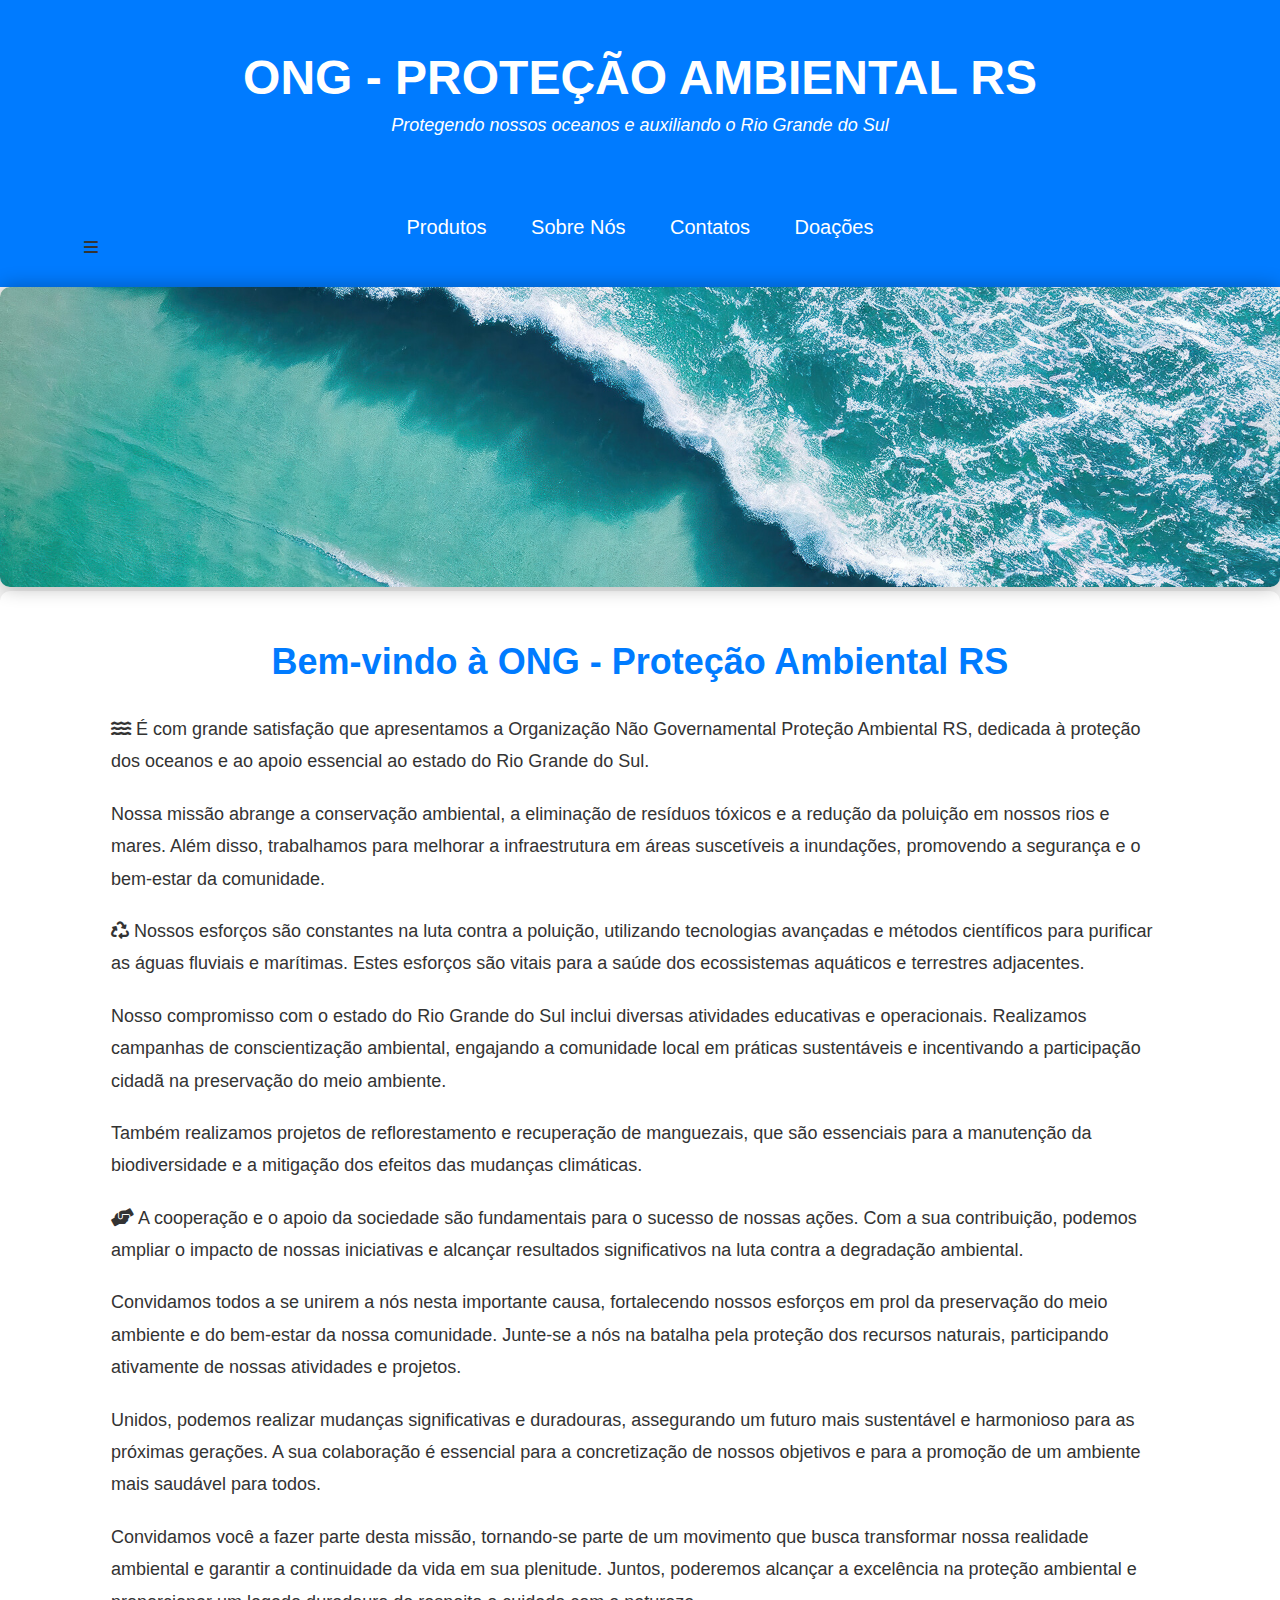
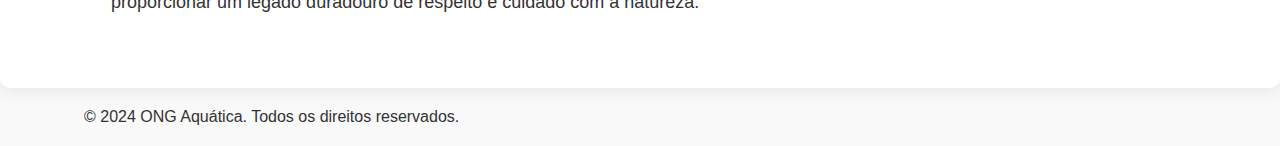
<file: index.html>
<!DOCTYPE html>
<html lang="pt-BR">
<head>
    <meta charset="UTF-8">
    <meta name="viewport" content="width=device-width, initial-scale=1.0">
    <title>ONG - Proteção Ambiental RS</title>
    <link rel="stylesheet" href="styles.css">
    <link rel="stylesheet" href="https://cdnjs.cloudflare.com/ajax/libs/font-awesome/6.0.0-beta3/css/all.min.css">
    <link rel="icon" href="images/favicon.ico" type="image/x-icon">
</head>
<body>
    <header>
        <div class="container">
            <div class="logo">
                <h1>ONG - Proteção Ambiental RS</h1>
                <p>Protegendo nossos oceanos e auxiliando o Rio Grande do Sul</p>
            </div>
        </div>
    </header>
    <nav>
        <div class="container">
            <ul>
                <li><a href="produtos.html">Produtos</a></li>
                <li><a href="index.html">Sobre Nós</a></li>
                <li><a href="contatos.html">Contatos</a></li>
                <li><a href="doacoes.html">Doações</a></li>
            </ul>
            <div class="menu-icon">
                <i class="fas fa-bars"></i>
            </div>
        </div>
    </nav>
    <section id="main-banner">
        <img src="oceano.jpg" alt="Banner Image" class="banner-image">
    </section>
    <section id="about">
        <div class="container">
            <h2>Bem-vindo à ONG - Proteção Ambiental RS</h2>
            <p class="intro-text">
                <i class="fas fa-water"></i> É com grande satisfação que apresentamos a Organização Não Governamental Proteção Ambiental RS, dedicada à proteção dos oceanos e ao apoio essencial ao estado do Rio Grande do Sul.
            </p>
            <p>
                Nossa missão abrange a conservação ambiental, a eliminação de resíduos tóxicos e a redução da poluição em nossos rios e mares. Além disso, trabalhamos para melhorar a infraestrutura em áreas suscetíveis a inundações, promovendo a segurança e o bem-estar da comunidade.
            </p>
            <p>
                <i class="fas fa-recycle"></i> Nossos esforços são constantes na luta contra a poluição, utilizando tecnologias avançadas e métodos científicos para purificar as águas fluviais e marítimas. Estes esforços são vitais para a saúde dos ecossistemas aquáticos e terrestres adjacentes.
            </p>
            <p>
                Nosso compromisso com o estado do Rio Grande do Sul inclui diversas atividades educativas e operacionais. Realizamos campanhas de conscientização ambiental, engajando a comunidade local em práticas sustentáveis e incentivando a participação cidadã na preservação do meio ambiente.
            </p>
            <p>
                Também realizamos projetos de reflorestamento e recuperação de manguezais, que são essenciais para a manutenção da biodiversidade e a mitigação dos efeitos das mudanças climáticas.
            </p>
            <p>
                <i class="fas fa-hands-helping"></i> A cooperação e o apoio da sociedade são fundamentais para o sucesso de nossas ações. Com a sua contribuição, podemos ampliar o impacto de nossas iniciativas e alcançar resultados significativos na luta contra a degradação ambiental.
            </p>
            <p>
                Convidamos todos a se unirem a nós nesta importante causa, fortalecendo nossos esforços em prol da preservação do meio ambiente e do bem-estar da nossa comunidade. Junte-se a nós na batalha pela proteção dos recursos naturais, participando ativamente de nossas atividades e projetos.
            </p>
            <p>
                Unidos, podemos realizar mudanças significativas e duradouras, assegurando um futuro mais sustentável e harmonioso para as próximas gerações. A sua colaboração é essencial para a concretização de nossos objetivos e para a promoção de um ambiente mais saudável para todos.
            </p>
            <p>
                Convidamos você a fazer parte desta missão, tornando-se parte de um movimento que busca transformar nossa realidade ambiental e garantir a continuidade da vida em sua plenitude. Juntos, poderemos alcançar a excelência na proteção ambiental e proporcionar um legado duradouro de respeito e cuidado com a natureza.
            </p>
        </div>
    </section>
    <footer>
        <div class="container">
            <p>&copy; 2024 ONG Aquática. Todos os direitos reservados.</p>
        </div>
    </footer>
</body>
</html>
</file>
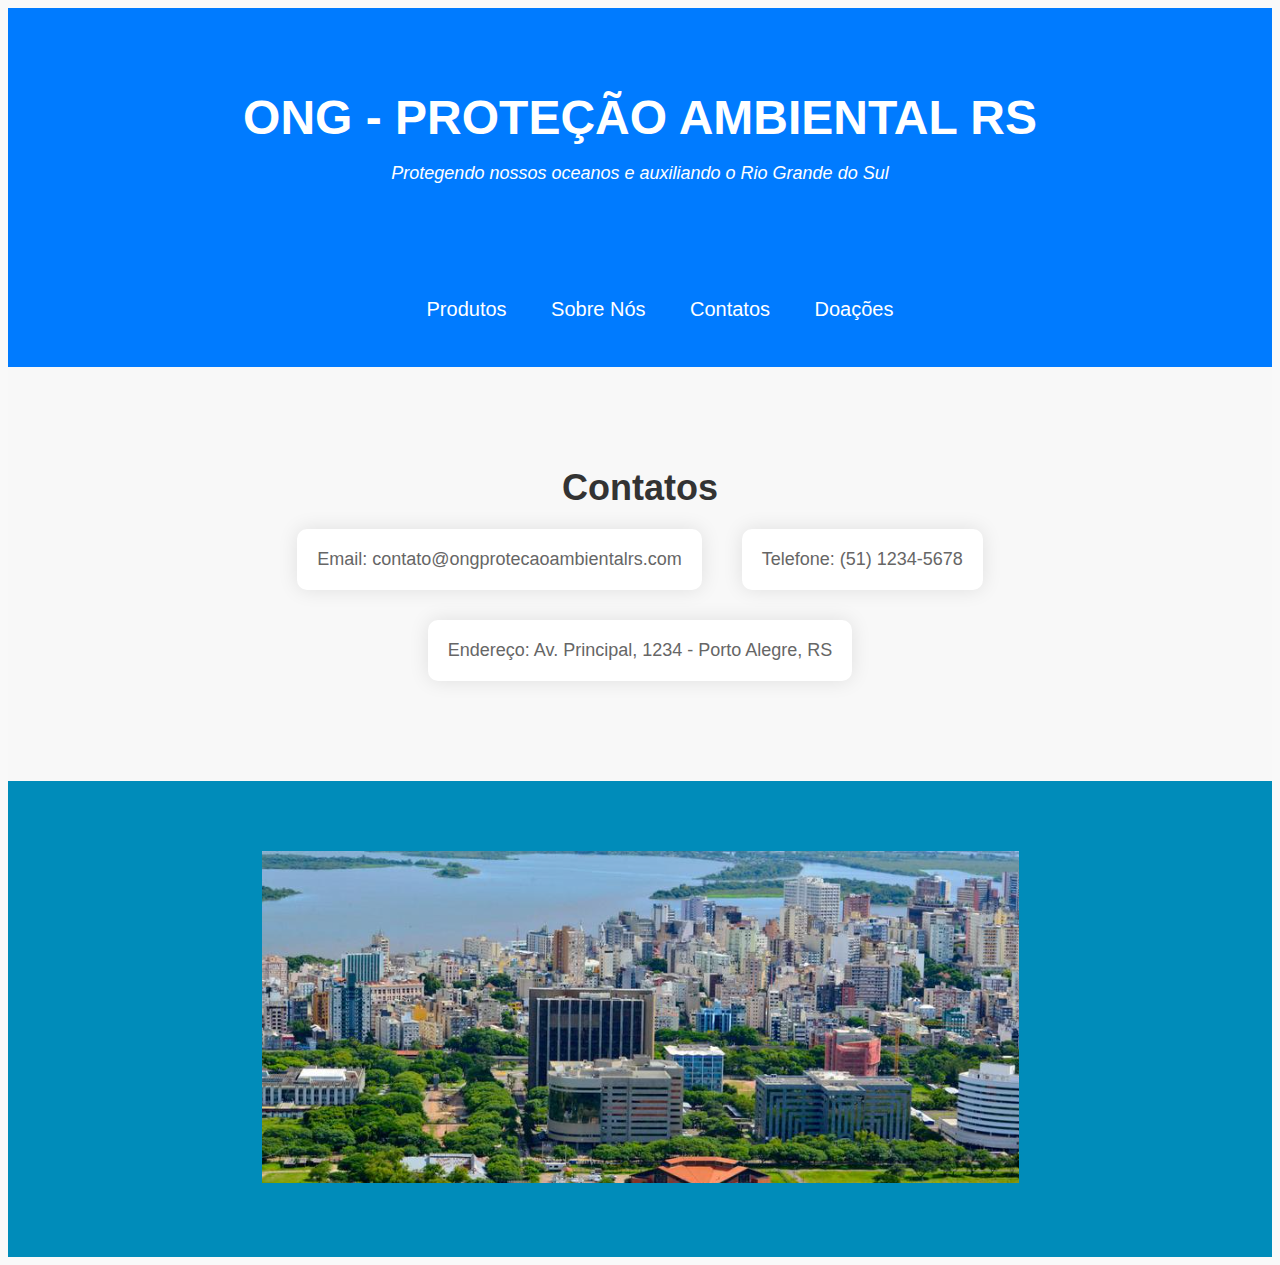
<file: contatos.html>
<!DOCTYPE html>
<html lang="pt-BR">
<head>
    <meta charset="UTF-8">
    <meta name="viewport" content="width=device-width, initial-scale=1.0">
    <title>Contatos - ONG Proteção Ambiental RS</title>
    <link rel="stylesheet" href="contatos.css">
    <link rel="icon" href="images/favicon.ico" type="image/x-icon">
</head>
<body>
    <header>
        <div class="container">
            <div class="logo">
                <h1>ONG - Proteção Ambiental RS</h1>
                <p>Protegendo nossos oceanos e auxiliando o Rio Grande do Sul</p>
            </div>
        </div>
    </header>
    <nav>
        <div class="container">
            <ul>
                <li><a href="produtos.html">Produtos</a></li>
                <li><a href="index.html">Sobre Nós</a></li>
                <li><a href="contatos.html">Contatos</a></li>
                <li><a href="doacoes.html">Doações</a></li>
            </ul>
            <div class="menu-icon">
                <i class="fas fa-bars"></i>
            </div>
        </div>
    </nav>
    <section id="contacts">
        <div class="container">
            <h2>Contatos</h2>
            <div class="contact-info">
                <div class="contact-item">
                    <i class="fas fa-envelope"></i>
                    <p>Email: contato@ongprotecaoambientalrs.com</p>
                </div>
                <div class="contact-item">
                    <i class="fas fa-phone"></i>
                    <p>Telefone: (51) 1234-5678</p>
                </div>
                <div class="contact-item">
                    <i class="fas fa-map-marker-alt"></i>
                    <p>Endereço: Av. Principal, 1234 - Porto Alegre, RS</p>
                </div>
            </div>
        </div>
    </section>
    <section id="banner">
        <div class="container">
            <img src="endereço.jpg" alt="Endereço">
        </div>
    </section>
</body>
</html>
</file>
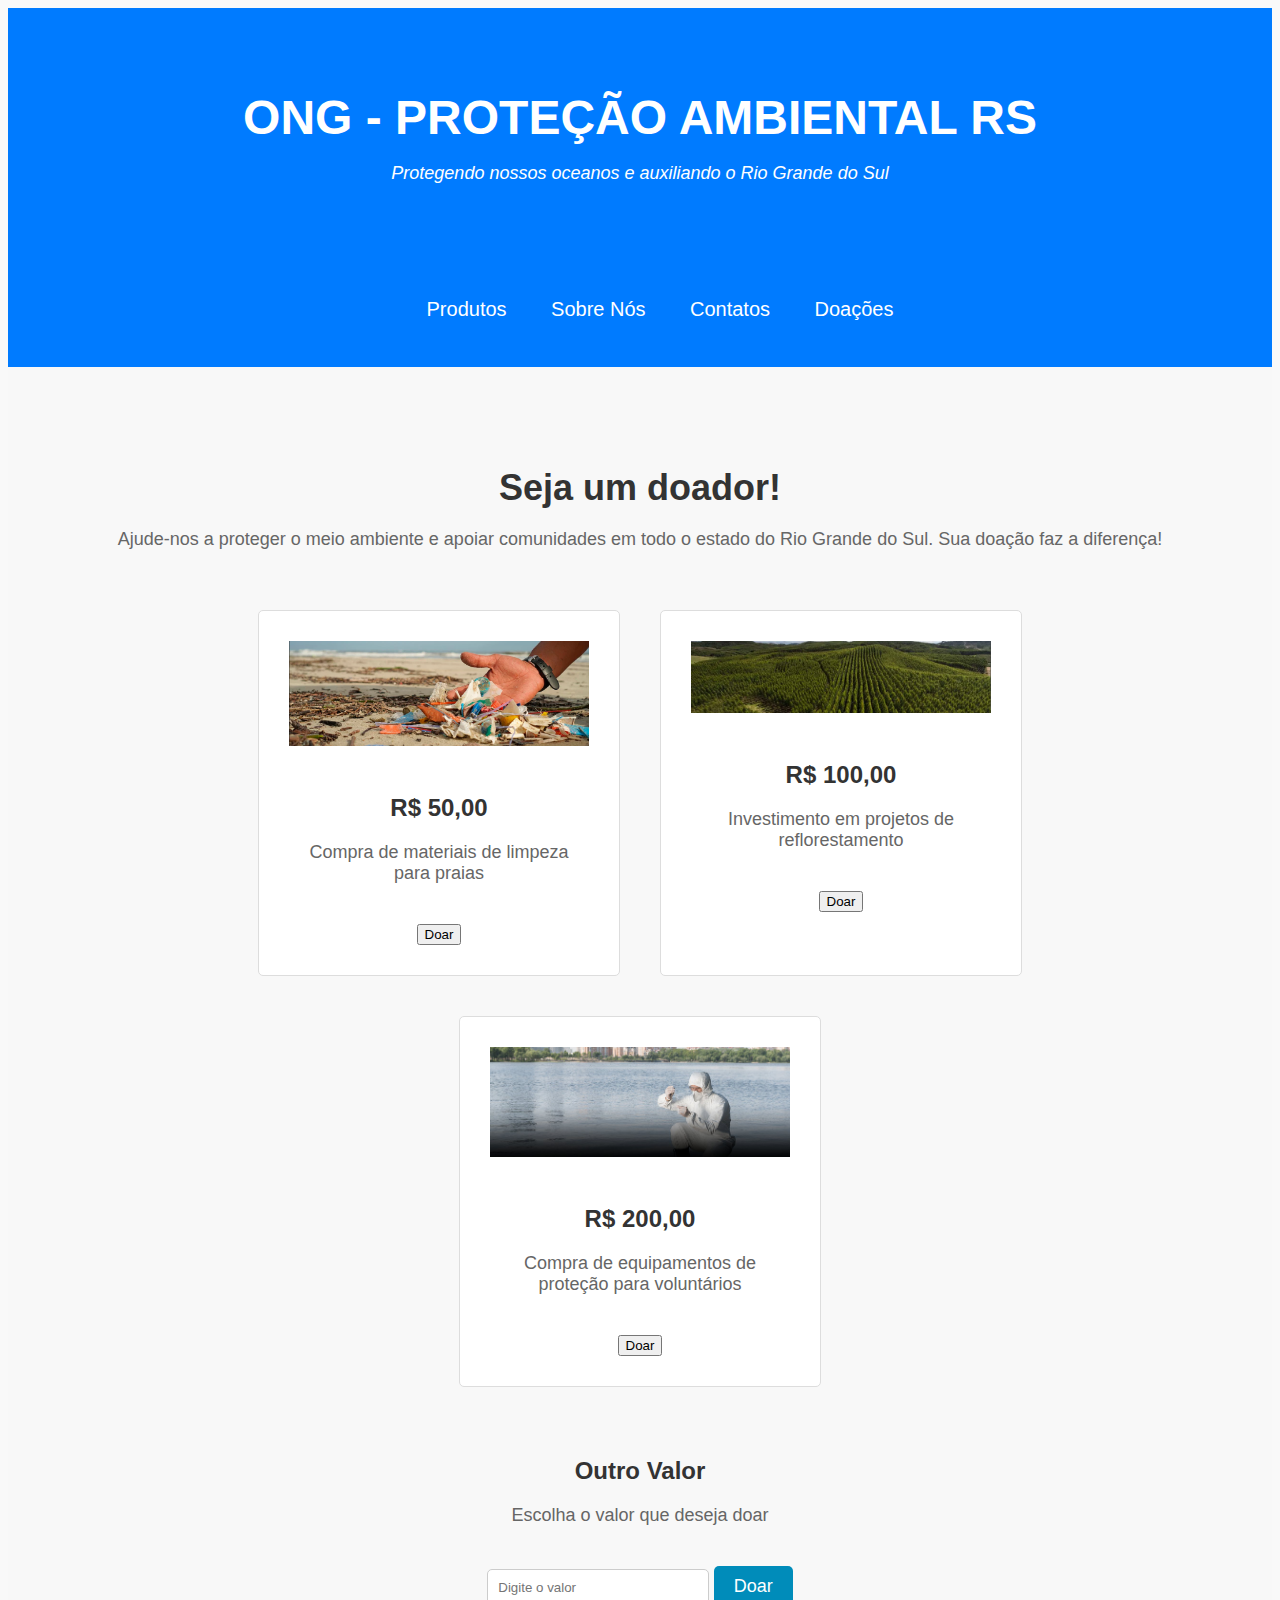
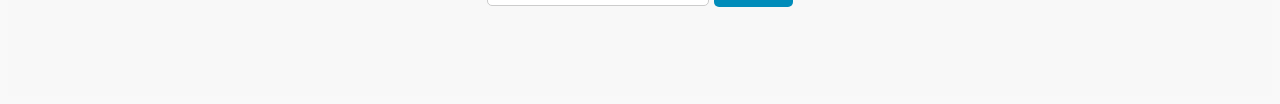
<file: doacoes.html>
<!DOCTYPE html>
<html lang="pt-BR">
<head>
    <meta charset="UTF-8">
    <meta name="viewport" content="width=device-width, initial-scale=1.0">
    <title>Doações - ONG Proteção Ambiental RS</title>
    <link rel="stylesheet" href="doacoes.css">
    <link rel="icon" href="images/favicon.ico" type="image/x-icon">
</head>
<body>
    <header>
        <div class="container">
            <div class="logo">
                <h1>ONG - Proteção Ambiental RS</h1>
                <p>Protegendo nossos oceanos e auxiliando o Rio Grande do Sul</p>
            </div>
        </div>
    </header>
    <nav>
        <div class="container">
            <ul>
                <li><a href="produtos.html">Produtos</a></li>
                <li><a href="index.html">Sobre Nós</a></li>
                <li><a href="contatos.html">Contatos</a></li>
                <li><a href="doacoes.html">Doações</a></li>
            </ul>
            <div class="menu-icon">
                <i class="fas fa-bars"></i>
            </div>
        </div>
    </nav>
    <section id="donations">
        <div class="container">
            <h2>Seja um doador!</h2>
            <p>Ajude-nos a proteger o meio ambiente e apoiar comunidades em todo o estado do Rio Grande do Sul. Sua doação faz a diferença!</p>
    
            <div class="donation-options">
                <div class="donation-option">
                    <img src="material-limpeza.jpg" alt="Material de Limpeza">
                    <h3>R$ 50,00</h3>
                    <p>Compra de materiais de limpeza para praias</p>
                    <button>Doar</button>
                </div>
                <div class="donation-option">
                    <img src="reflorestamento.jpg" alt="Reflorestamento">
                    <h3>R$ 100,00</h3>
                    <p>Investimento em projetos de reflorestamento</p>
                    <button>Doar</button>
                </div>
                <div class="donation-option">
                    <img src="equipamentos-protecao.jpg" alt="Equipamentos de Proteção">
                    <h3>R$ 200,00</h3>
                    <p>Compra de equipamentos de proteção para voluntários</p>
                    <button>Doar</button>
                </div>
            </div>
    
            <div class="custom-donation">
                <h3>Outro Valor</h3>
                <p>Escolha o valor que deseja doar</p>
                <input type="text" placeholder="Digite o valor">
                <button>Doar</button>
            </div>
        </div>
    </section>
</file>
<file: contatos.css>
/* Estilos para a seção de contatos */
#contacts {
    background-color: #f8f8f8;
    padding: 50px 0;
    text-align: center;
}

#contacts h2 {
    color: #333;
    font-size: 36px;
    margin-bottom: 20px;
}

.contact-info {
    display: flex;
    justify-content: center;
    flex-wrap: wrap;
}

.contact-item {
    margin: 0 20px;
    margin-bottom: 30px;
    padding: 20px;
    border-radius: 10px;
    background-color: #fff;
    box-shadow: 0 0 20px rgba(0, 0, 0, 0.1);
    transition: transform 0.3s ease;
}

.contact-item:hover {
    transform: translateY(-5px);
}

.contact-item i {
    font-size: 36px;
    color: #008CBA;
    margin-bottom: 10px;
}

.contact-item p {
    font-size: 18px;
    color: #666;
    margin: 0;
}

/* Estilos para o banner */
#banner {
    background-color: #008CBA; /* Cor de fundo do banner */
    color: #fff; /* Cor do texto do banner */
    padding: 50px 0;
    text-align: center;
}

#banner .container {
    max-width: 1200px;
    margin: 0 auto;
}
body {
    font-family: 'Open Sans', sans-serif;
    background-color: #f9f9f9;
    color: #333;
  }
  
  .container {
    width: 90%;
    max-width: 1200px;
    margin: 0 auto;
    padding: 20px;
  }
  
  header {
    background-color: #007bff;
    color: #fff;
    padding: 30px 0;
    text-align: center;
  }
  
  .logo h1 {
    font-size: 48px;
    font-weight: bold;
    margin-bottom: 10px;
    text-transform: uppercase;
  }
  
  .logo p {
    font-size: 18px;
    font-style: italic;
  }
  
  nav {
    background-color: #007bff;
    padding: 10px 0;
  }
  
  nav ul {
    list-style: none;
    text-align: center;
  }
  
  nav ul li {
    display: inline;
    margin: 0 20px;
  }
  
  nav ul li a {
    color: #fff;
    text-decoration: none;
    font-size: 20px;
    transition: color 0.3s;
  }
  
  nav ul li a:hover {
    color: #cceeff;
  }
</file>
<file: doacoes.css>
/* Estilos para a seção de doações */
#donations {
    background-color: #f8f8f8;
    padding: 50px 0;
    text-align: center;
}

#donations h2 {
    color: #333;
    font-size: 36px;
    margin-bottom: 20px;
}

#donations p {
    color: #666;
    font-size: 18px;
    margin-bottom: 40px;
}

.donation-options {
    display: flex;
    flex-wrap: wrap;
    justify-content: center;
}

.donation-option {
    background-color: #fff;
    border: 1px solid #ddd;
    border-radius: 5px;
    margin: 20px;
    padding: 30px;
    width: 300px;
    text-align: center;
    transition: transform 0.3s ease;
}

.donation-option:hover {
    transform: translateY(-5px);
}

.donation-option img {
    max-width: 100%;
    height: auto;
    margin-bottom: 20px;
}

.donation-option h3 {
    color: #333;
    font-size: 24px;
    margin-bottom: 20px;
}

.donation-option p {
    color: #666;
    font-size: 16px;
    margin-bottom: 20px;
}

.custom-donation {
    margin-top: 50px;
}

.custom-donation h3 {
    color: #333;
    font-size: 24px;
    margin-bottom: 20px;
}

.custom-donation input {
    width: 200px;
    padding: 10px;
    margin-bottom: 20px;
    border-radius: 5px;
    border: 1px solid #ccc;
}

.custom-donation button {
    background-color: #008CBA;
    color: #fff;
    border: none;
    border-radius: 5px;
    padding: 10px 20px;
    font-size: 18px;
    cursor: pointer;
    transition: background-color 0.3s ease;
}

.custom-donation button:hover {
    background-color: #005f6b;
}

body {
    font-family: 'Open Sans', sans-serif;
    background-color: #f9f9f9;
    color: #333;
  }
  
  .container {
    width: 90%;
    max-width: 1200px;
    margin: 0 auto;
    padding: 20px;
  }
  
  header {
    background-color: #007bff;
    color: #fff;
    padding: 30px 0;
    text-align: center;
  }
  
  .logo h1 {
    font-size: 48px;
    font-weight: bold;
    margin-bottom: 10px;
    text-transform: uppercase;
  }
  
  .logo p {
    font-size: 18px;
    font-style: italic;
  }
  
  nav {
    background-color: #007bff;
    padding: 10px 0;
  }
  
  nav ul {
    list-style: none;
    text-align: center;
  }
  
  nav ul li {
    display: inline;
    margin: 0 20px;
  }
  
  nav ul li a {
    color: #fff;
    text-decoration: none;
    font-size: 20px;
    transition: color 0.3s;
  }
  
  nav ul li a:hover {
    color: #cceeff;
  }
</file>
<file: styles.css>
/* Reset CSS */
* {
  box-sizing: border-box;
  margin: 0;
  padding: 0;
}

body {
  font-family: 'Open Sans', sans-serif;
  background-color: #f9f9f9;
  color: #333;
}

.container {
  width: 90%;
  max-width: 1200px;
  margin: 0 auto;
  padding: 20px;
}

header {
  background-color: #007bff;
  color: #fff;
  padding: 30px 0;
  text-align: center;
}

.logo h1 {
  font-size: 48px;
  font-weight: bold;
  margin-bottom: 10px;
  text-transform: uppercase;
}

.logo p {
  font-size: 18px;
  font-style: italic;
}

nav {
  background-color: #007bff;
  padding: 10px 0;
}

nav ul {
  list-style: none;
  text-align: center;
}

nav ul li {
  display: inline;
  margin: 0 20px;
}

nav ul li a {
  color: #fff;
  text-decoration: none;
  font-size: 20px;
  transition: color 0.3s;
}

nav ul li a:hover {
  color: #cceeff;
}

#main-banner {
  text-align: center;
  margin-bottom: 40px;
}

#main-banner img {
  max-width: 100%;
  height: auto;
  border-radius: 10px;
  box-shadow: 0px 0px 20px rgba(0, 0, 0, 0.3);
}

#about {
  padding: 30px;
  background-color: #fff;
  border-radius: 10px;
  box-shadow: 0px 0px 20px rgba(0, 0, 0, 0.1);
}

#about h2 {
  text-align: center;
  margin-bottom: 30px;
  font-size: 36px;
  color: #007bff;
}

#about p {
  margin-bottom: 20px;
  font-size: 18px;
  line-height: 1.8;
}

.footer {
  text-align: center;
  background-color: #007bff;
  color: #fff;
  padding: 30px 0;
}

.footer p {
  font-size: 16px;
}

#main-banner {
  max-width: 1900px; /* Definindo a largura máxima do contêiner */
  max-height: 1900px;
  margin: 0 auto; /* Centralizando o contêiner na página */
}

.banner-image {
  width: 100%; /* Ajusta a largura da imagem para preencher todo o contêiner */
  max-height: 300px; /* Define a altura máxima da imagem */
  object-fit: cover; /* Garante que a imagem cubra todo o espaço do contêiner */
}
</file>
